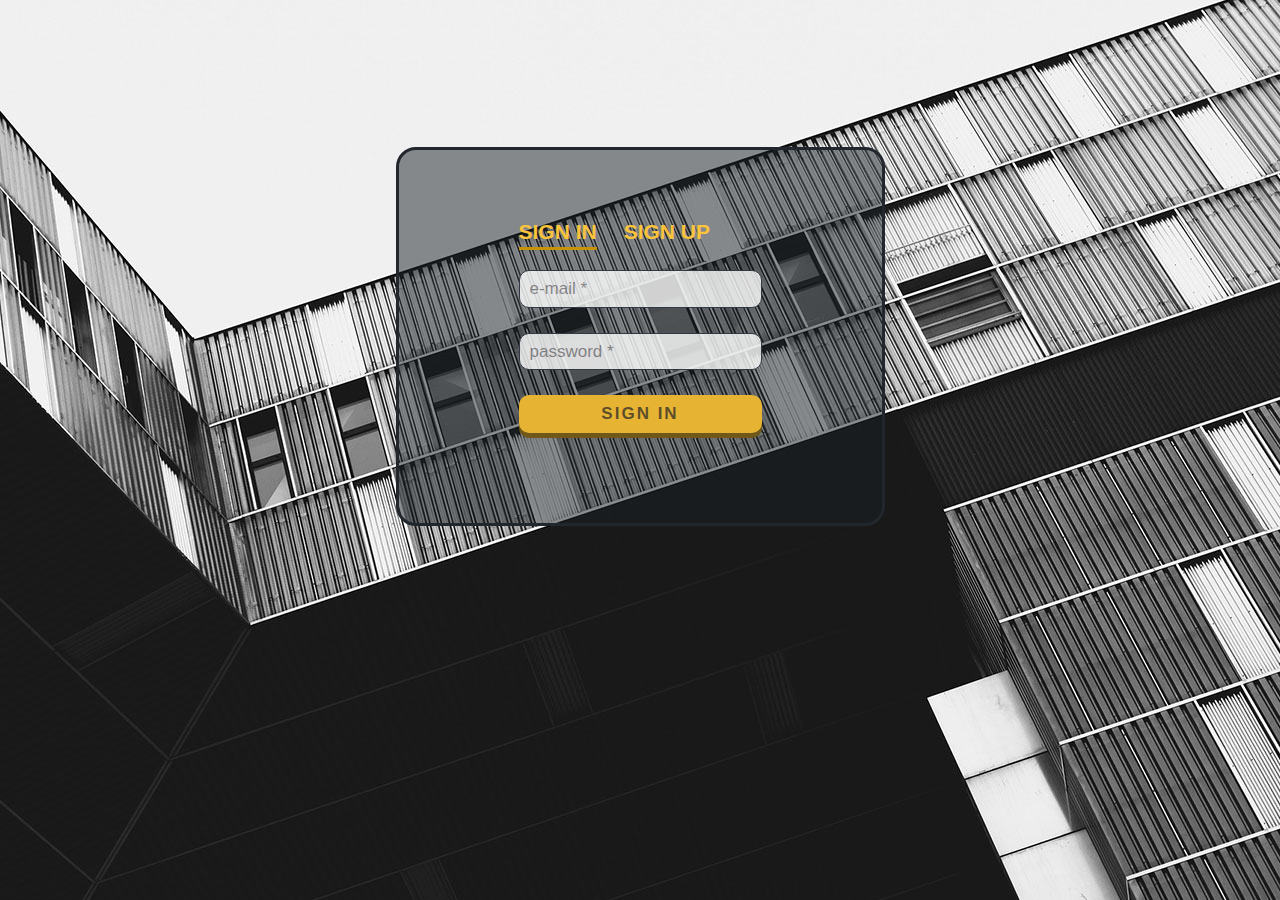
<file: index.html>
<!DOCTYPE html>
<html lang="en">
<head>
    <meta charset="UTF-8">
    <meta http-equiv="X-UA-Compatible" content="IE=edge">
    <meta name="viewport" content="width=device-width, initial-scale=1.0">
    <title>login form</title>
    <link rel="stylesheet" href="/assets/styles/normalize.css">
    <link rel="stylesheet" href="/pages/login/style.css">
</head>
<body>
    <div class="container">
        <form action="#" id="form" name="mainForm" class="form">
            <h2 class="form-title">
                <a href="/" class="form-register active" name="nameLink">Sign in</a> 
                <a href="/pages/register/index.html" class="form-register" name="nameLink">Sign up</a>
            </h2>
            <div class="form-item">
                <input data-field="Enter email correctly *" id="formEmail" type="text" name="email" class="form-input" placeholder="e-mail *">
                <div class="error"></div>
            </div>
            <div class="form-item">
                <input data-field="Enter password correctly *" id="password" type="text" name="password" class="form-input" placeholder="password *">
                <div class="error"></div>
            </div>
            <button type="submit" id="check" class="form-button" name="formBtn">Sign in</button>
        </form> 
    </div>
    <div id="modal"></div> 
            <!-- <div class="app"><h1 class="name">Hi!</h1></div> --> 
    <script type="module" src="/pages/login/index.js"></script>
</body>
</html>
</file>
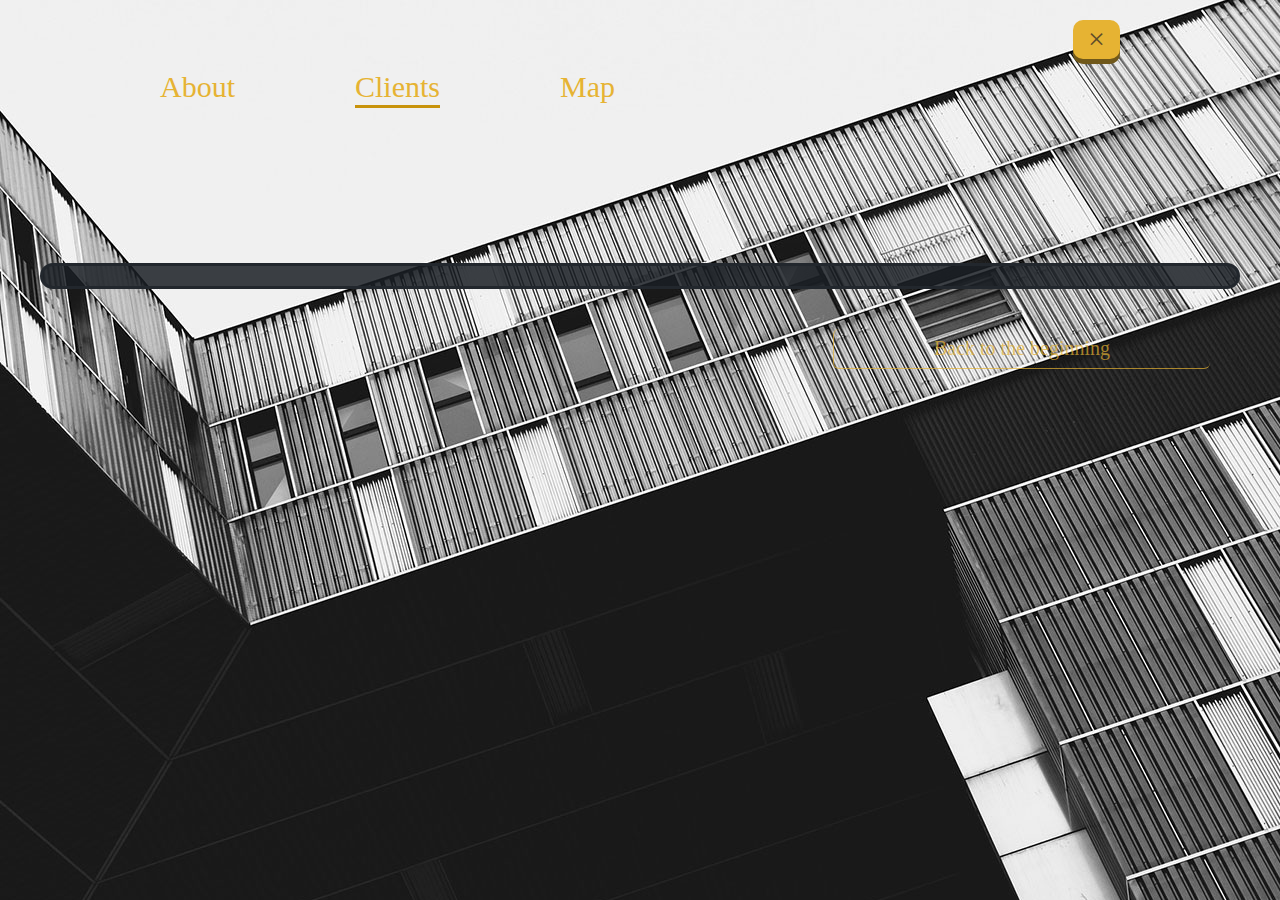
<file: pages/clients/index.html>
<!DOCTYPE html>
<html lang="en">
<head>
    <meta charset="UTF-8">
    <meta http-equiv="X-UA-Compatible" content="IE=edge">
    <meta name="viewport" content="width=device-width, initial-scale=1.0">
    <title>login form</title>
    <link rel="stylesheet" href="/assets/styles/normalize.css">
    <link rel="stylesheet" href="/pages/main/style.css">
</head>
<body>
    <header class="header container">
        <div class="header-menu">
            <!-- <a href="#" class="header-logo">
                <img src="" alt="Apps Logo ×">
            </a> -->
            <nav>
                <ul class="nav">
                    <li class="nav-item"><a href='/pages/main/index.html' class="nav-link">About</a></li>
                    <li class="nav-item active"><a href="#" class="nav-link">Clients</a></li>
                    <li class="nav-item"><a href="#" class="nav-link">Map</a></li>
                </ul>
            </nav>
            <div class="header-control">
                <button class="header-control__btn">&times;</button>
            </div>
        </div> 
    </header>
    <section class="info-app container">
        <div class="cli info-cli"></div>
    </section>
    <section class="clients container"></section>
    <section class="back container">
        <button class="back-btn">Back to the beginning</button>
    </section>
    <section class="container">
        <div class="popup">
            <div class="popup-body">
                <div class="popup-content">
                    <div class="popup-btn">
                        <button class="popup-close">&times;</button>
                    </div>
                    <div class="popup-title"><p>Confirm the action on the page</p></div>
                    <div class="popup-text"><p>Are you sure you want to delete it?</p></div>
                    <div class="popup-agreement">
                        <button class="popup-agree">ok</button>
                    </div>
                </div>
            </div>
        </div>   
    </section>
    <section class="container">
        <div class="popup-inform">
            <div class="popup-inform__body">
                <div class="popup-inform__content">
                    <div class="popup-inform__btn">
                        <button class="popup-inform__close">&times;</button>
                    </div>
                    <div class="popup-inform__text">
                       Deleted successfully!
                    </div>
                </div>
            </div>
        </div>
    </section>
            <!-- <div class="app"><h1 class="name">Hi!</h1></div> -->
    <script type="module" src="/pages/clients/index.js"></script>
    
</body>
</html>
</file>
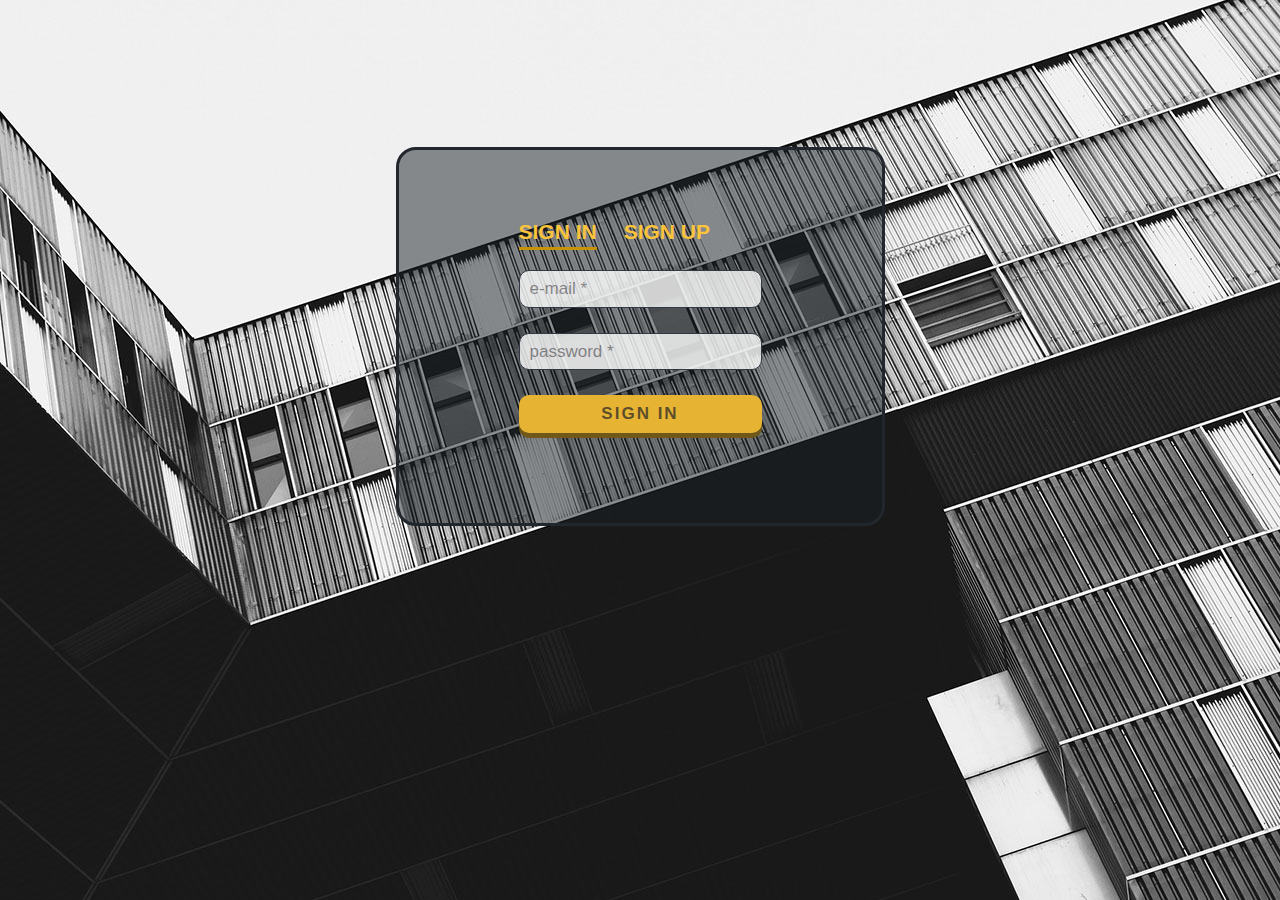
<file: pages/login/index.html>
<!DOCTYPE html>
<html lang="en">
<head>
    <meta charset="UTF-8">
    <meta http-equiv="X-UA-Compatible" content="IE=edge">
    <meta name="viewport" content="width=device-width, initial-scale=1.0">
    <title>login form</title>
    <link rel="stylesheet" href="/assets/styles/normalize.css">
    <link rel="stylesheet" href="/pages/login/style.css">
</head>
<body>
    <div class="container">
        <form action="#" id="form" name="mainForm" class="form">
            <h2 class="form-title">
                <a href="/pages/login/index.html" class="form-register active" name="nameLink">Sign in</a> 
                <a href="/pages/register/index.html" class="form-register" name="nameLink">Sign up</a>
            </h2>
            <div class="form-item">
                <input data-field="Enter email correctly *" id="formEmail" type="text" name="email" class="form-input" placeholder="e-mail *">
                <div class="error"></div>
            </div>
            <div class="form-item">
                <input data-field="Enter password correctly *" id="password" type="text" name="password" class="form-input" placeholder="password *">
                <div class="error"></div>
            </div>
            <button type="submit" id="check" class="form-button" name="formBtn">Sign in</button>
        </form> 
    </div> 
            <!-- <div class="app"><h1 class="name">Hi!</h1></div> --> 
    <script src="/pages/login/index.js"></script>
</body>
</html>
</file>
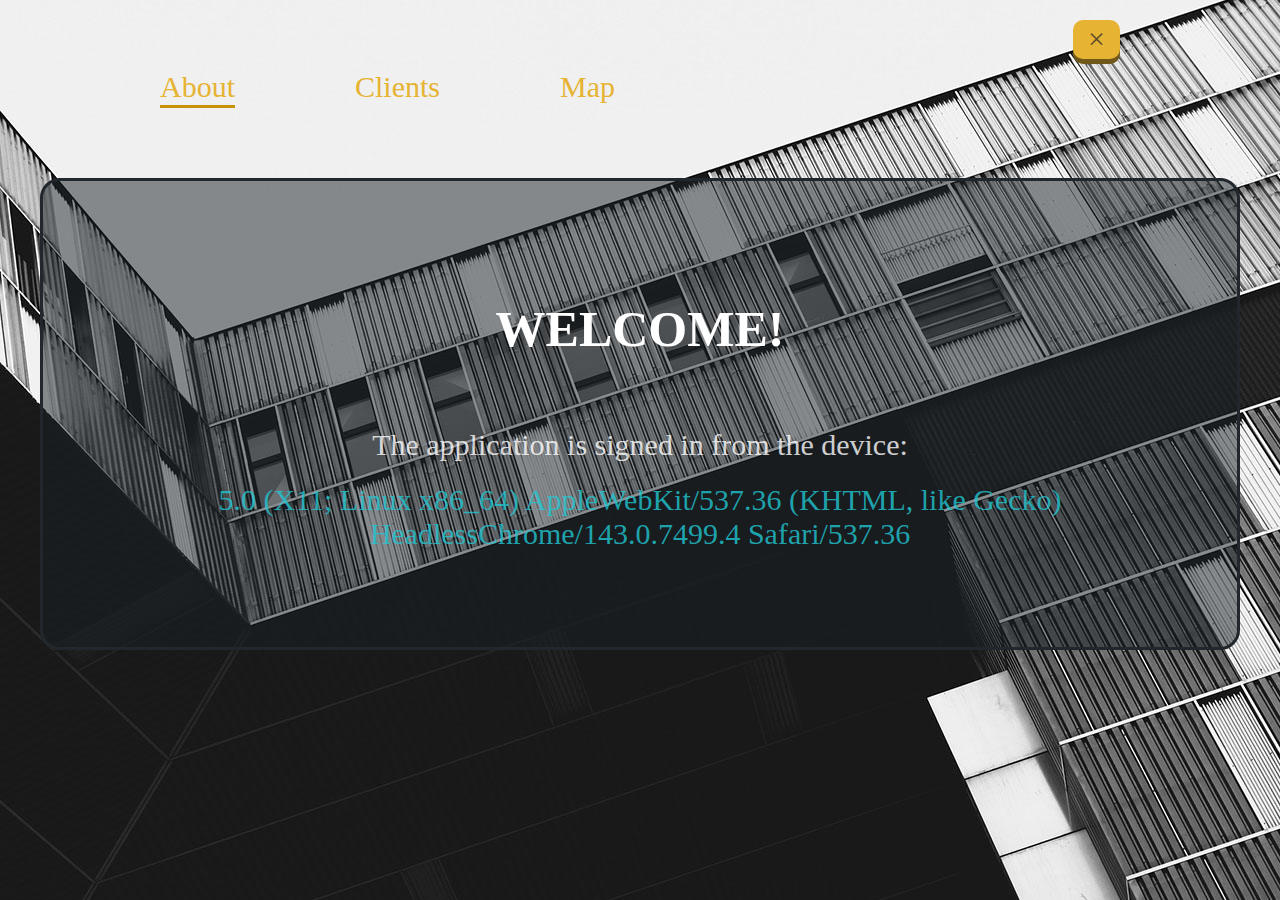
<file: pages/main/index.html>
<!DOCTYPE html>
<html lang="en">
<head>
    <meta charset="UTF-8">
    <meta http-equiv="X-UA-Compatible" content="IE=edge">
    <meta name="viewport" content="width=device-width, initial-scale=1.0">
    <title>login form</title>
    <link rel="stylesheet" href="/assets/styles/normalize.css">
    <link rel="stylesheet" href="/pages/main/style.css">
</head>
<body>
    <header class="header container">
        <div class="header-menu">
            <!-- <a href="#" class="header-logo">
                <img src="" alt="Apps Logo">
            </a> -->
            <nav>
                <ul class="nav">
                    <li class="nav-item active"><a href="#" class="nav-link">About</a></li>
                    <li class="nav-item"><a href="/pages/clients/index.html" class="nav-link">Clients</a></li>
                    <li class="nav-item"><a href="#" class="nav-link">Map</a></li>
                </ul>
            </nav>
            <div class="header-control">
                <button class="header-control__btn">×</button>
            </div>
        </div> 
    </header>

    <section class="hero container" id="hero">
        <!-- можно вывести имя пользователя -->
        <h1 class="hero-title">Welcome!</h1> 
        <div class="hero-app"></div>
    </section>
    
            <!-- <div class="app"><h1 class="name">Hi!</h1></div> -->
    <script type="module" src="/pages/main/index.js"></script>
</body>
</html>
</file>
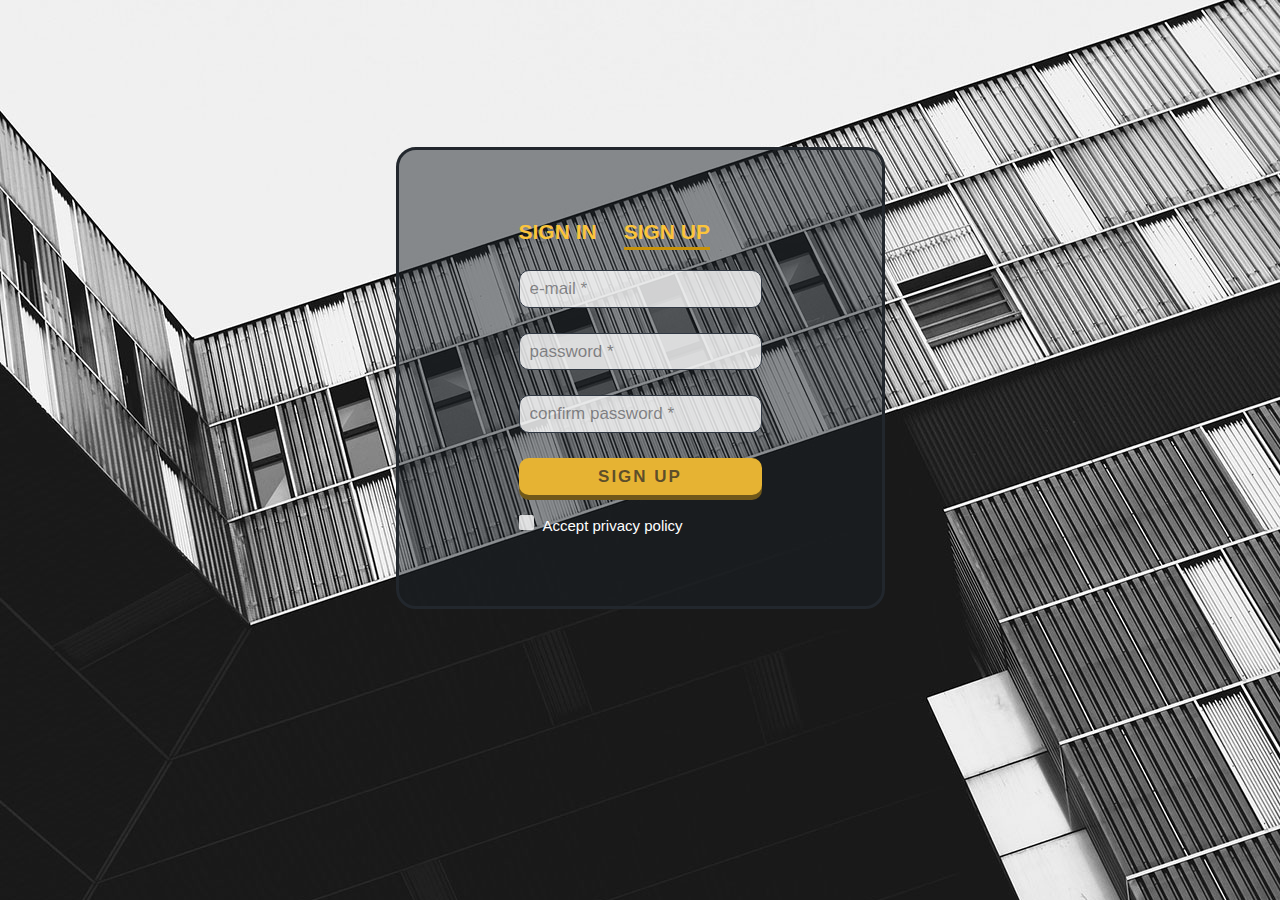
<file: pages/register/index.html>
<!DOCTYPE html>
<html lang="en">
<head>
    <meta charset="UTF-8">
    <meta http-equiv="X-UA-Compatible" content="IE=edge">
    <meta name="viewport" content="width=device-width, initial-scale=1.0">
    <title>register form</title>
    <link rel="stylesheet" href="/assets/styles/normalize.css">
    <link rel="stylesheet" href="/pages/login/style.css">
</head>
<body>
  <div class="container">
    <form action="#" id="form" name="mainForm" class="form">
      <h2 class="form-title">
        <a href="/" class="form-register" name="nameLink">Sign in</a> 
        <a href="/pages/register/index.html" class="form-register active" name="nameLink">Sign up</a>
      </h2>
      <div class="form-item">
        <input data-field="Enter email correctly *" id="formEmail" type="text" name="email" class="form-input" placeholder="e-mail *">
        <div class="error"></div>
      </div>
      <div class="form-item">
        <input data-field="Enter password correctly *" id="password" type="text" name="password" class="form-input" placeholder="password *">
        <div class="error"></div>
      </div>
      <div class="form-item">
        <input data-field="Confirm password correctly *" id="passwordRepeat" type="text" name="passwordRepeat" class="form-input passwordRepeat" placeholder="confirm password *">
        <div class="error"></div>
      </div>
      <button type="submit" id="check" class="form-button" name="formBtn">Sign up</button>
      <div class="form-checkbox">
        <input type="checkbox" id="checkbox" name="agreement" class=".form-input form-checkbox_input">
        <label for="checkbox" class="form-checkbox_label">Accept privacy policy</label>
      </div>
    </form>
    <!-- <section>
      <div class="popupreg">
          <div class="popupreg-body">
              <div class="popupreg-content">
                  <div class="popupreg-title"><p>Confirm the action on the page</p></div>
                  <div class="popupreg-text"><p>Accept privacy policy</p></div>
                  <div class="popupreg-agreement">
                      <button class="popupreg-agree">ok</button>
                  </div>
              </div>
          </div>
      </div>   
    </section>  -->
  </div>
  <div id="modal"></div>  
  <script type="module" src="/pages/register/index.js"></script>
</body>
</html>
</file>
<file: pages/login/style.css>
/*=======GLOBAL=======*/
html {
    font-size: 10px;
}

* {
    margin: 0;
    padding: 0;
    box-sizing: border-box;
}

*:focus {
    outline: none;
}

h1, h2, h3, h4, h5, h6 {
    margin: 0;
}

a {
    display: inline-block;
    background: transparent;
    text-decoration: none;
}

a:hover {
    text-decoration: none;
}

ul {
    list-style: none;
}

img {
    max-width: 100%;
    width: 100%;
}

body {
    display: flex;
    flex-direction: column;
    min-height: 100vh;
    overflow-x: hidden;
    font-family: 'Inter', sans-serif;
    background-color: #1a1f25;
    background: url('../../assets/images/bg-login.jpg');
    background-repeat: no-repeat;
    background-position: center 0;
    background-size: cover;
    object-fit: cover;
}

.container {
    max-width: 1200px; 
    margin: 0 auto;
    padding-right: 10px;
    padding-left: 10px;
}
.form {
    max-width: 55rem;
    margin-top: 14.7rem;
    font-size: 1.5rem;
    color: white;
    padding: 7rem 12rem;
    background-color: rgb(26, 31, 37, .5);
    border-radius: 2rem;
    border: solid .3rem #22272d;
}

.form-title {
    font-size: 2.1rem;
    font-weight: 700;
    margin-bottom: 2rem;
    color: #fdb602;
    text-transform: uppercase;
    display: flex;
    gap: 2.7rem;
}
.form-item {
    margin: 0 0 2rem 0;
}
.form-input {
    padding: .8rem 1rem;
    border: solid .12rem #313944;
    border-radius: 1rem;
    width: 100%;
    font-size: 1.7rem;
    background-color: rgb(255, 255, 255, .8);
    
}
.form-input::placeholder {
    color: rgba(30, 33, 38, .5);
    font-size: 1.7rem;
}
.form-input:hover,
.form-input:active {
    background-color: rgb(255, 255, 255);
}
.form-input_error {
    box-shadow: 0 0 1rem red;
}
.form-button {
    font-family: inherit;
    cursor: pointer;
    background-color: #e6b333;
    color: rgba(30, 33, 38, .7);
    text-transform: uppercase;
    letter-spacing: .2rem;
    margin: 0 0 2rem 0;
    width: 100%;
    border: 0;
    border-radius: 1rem;
    padding: .9rem 1rem;
    font-size: 1.7rem;
    font-weight: 700;
    box-shadow: 0 .5rem 0 #70581a;
    transition: background-color all .3s ease 0s;
    position: relative;
    top: 0;
}
.form-button:hover {
    background-color: #c8930b;
}
.form-button:active {
    top: .3rem;
    box-shadow: 0 .2rem 0 #70581a;
}
.form-button:disabled {
    box-shadow: none;
    background-color: #c8930b;
}
.form-checkbox_label {
    line-height: 140%;
    display: inline-flex;
    width: 100%;
    position: relative;
    cursor: pointer;
}
.form-checkbox_label::before {
    content: "";
    flex: 0 0 1.5rem;
    align-self: flex-start;
    height: 1.5rem;
    background-color: rgb(255, 255, 255, .8);
    border-radius: .2rem;
    margin-right: .9rem;
}
.form-checkbox_label::after {
    transition: transform .5s ease 0s;
    content: "";
    width: 1.2rem;
    height: 1.2rem;
    position: absolute;
    top: 4%;
    left: .55%;
    background-color: #e6b333;
    border-radius: .2rem;
    transform: scale(0);
}
.form-checkbox_input {
    display: none;
}
.form-checkbox_input:checked + .form-checkbox_label::after {
    transform: scale(1);
}
p.form-item {
    margin: 2rem 0 0 0;
}
a.form-register {
    color: #fbc43b;
    padding-bottom: .3rem;
}
a.form-register:hover {
    color: #fbc43b;
    transform: scale(1.055);
}
.form-error {
    padding-top: 1rem;
	color: rgb(255, 0, 0, .7);
}
.active {
    border-bottom: solid .35rem #c8930b;
    color: #fbc43b;
}
.form-checkbox_input.error + .form-checkbox_label {
    color: rgb(255, 0, 0, .7);
}
.error {
    padding-top: .5rem;
    color: rgb(255, 0, 0, .7);
}

/* POP-UP */
.popupreg {
    visibility: hidden;
    position: fixed;
    width: 100%;
    height: 100%;
    background-color: rgba(0, 0, 0, .01);
    top: 0;
    left: 0;
}
.popupreg-body {
    min-height: 100vh;
    display: flex;
    justify-content: center;
    align-items: start;
    padding: 0 1rem;
}
.popupreg-content,
.modal {
    background-color: rgba(255, 255, 255, .8);
    border-radius: .6rem;
    color: rgb(0, 0, 0, .8);
    max-width: 45rem;
    width: 100%;
    padding: 3rem 2rem 2rem;
    box-shadow: .1rem .18rem .1rem rgb(26, 31, 37, .2);
}
.popupreg-title {
    font-size: 1.5rem;
    margin-bottom: .6rem;
    text-transform: uppercase;
}
.popupreg-text {
    font-size: 1.4rem;
}
.popupreg-agreement {
    text-align: end;
    padding-right: 3rem;
}
.popupreg-agree {
    font-family: inherit;
    cursor: pointer;
    background-color: inherit;
    color: rgb(230, 179, 51, .7);
    padding: .5rem 3rem;
    border: 0;
    font-size: 1.8rem;
    text-align: center;
    border-bottom: solid .1rem rgb(230, 179, 51, .7);
    border-left: solid .1rem rgb(230, 179, 51, .7);
    border-radius: .6rem;

}
.popupreg-agree:hover {
    border: solid .1rem rgb(230, 179, 51, .7);
    border-color: #e6b333;
    color: #e6b333;
}
.popupreg-agree:active {
    top: .3rem;
    box-shadow: 0 .3rem 0 #a68227;
}

/* new modal styles */
.modal-overlay {
    position: fixed;
    background-color: rgba(0, 0, 0, .01);
    top: 0;
    left: 0;
    right: 0;
    bottom: 0;
}
.modal-window {
    min-height: 100vh;
    display: flex;
    justify-content: center;
    align-items: start;
    padding: 0 1rem;
}
.modal-content {
    background-color: rgba(255, 255, 255, .8);
    border-radius: .6rem;
    color: rgb(0, 0, 0, .8);
    max-width: 45rem;
    width: 100%;
    padding: 3rem 2rem 2rem;
    box-shadow: .1rem .18rem .1rem rgb(26, 31, 37, .2);
}
.modal-title {
    font-size: 1.5rem;
    margin-bottom: .6rem;
    text-transform: uppercase;
}
.modal-text {
    font-size: 1.4rem;
}
.modal-button {
    text-align: end;
    padding-right: 3rem;
}
.modal-btn {
    font-family: inherit;
    cursor: pointer;
    background-color: inherit;
    color: rgb(230, 179, 51, .7);
    padding: .5rem 3rem;
    border: 0;
    font-size: 1.8rem;
    text-align: center;
    border-bottom: solid .1rem rgb(230, 179, 51, .7);
    border-left: solid .1rem rgb(230, 179, 51, .7);
    border-radius: .6rem;

}
.modal-btn:hover {
    border: solid .1rem rgb(230, 179, 51, .7);
    border-color: #e6b333;
    color: #e6b333;
}
.modal-btn:active {
    top: .3rem;
    box-shadow: 0 .3rem 0 #a68227;
}

/*  new modal styles */
/* .modal-overlay {
    position: fixed;
    background-color: rgba(0, 0, 0, .01);
    top: 0;
    left: 0;
    right: 0;
    bottom: 0;
}
.modal-window {
    background-color: rgba(255, 255, 255, .8);
    border-radius: .6rem;
    color: rgb(0, 0, 0, .8);
    max-width: 45rem;
    width: 100%;
    margin: 10rem auto;
    box-shadow: .1rem .18rem .1rem rgb(26, 31, 37, .2);
} */
.div {
    width: 10rem;
    height: 10rem;
    background-color: aqua;
}
.pip {
    font-size: 5rem;
    color: aqua;
}
</file>
<file: pages/main/style.css>
/*=======GLOBAL=======*/
html {
    font-size: 10px;
}

* {
    margin: 0;
    padding: 0;
    box-sizing: border-box;
}

*:focus {
    outline: none;
}

h1, h2, h3, h4, h5, h6 {
    margin: 0;
}

a {
    display: inline-block;
    background: transparent;
    text-decoration: none;
}

a:hover {
    text-decoration: none;
}

ul {
    list-style: none;
}

img {
    max-width: 100%;
    width: 100%;
}

body {
    display: flex;
    flex-direction: column;
    min-height: 100vh;
    overflow-x: hidden;
    font-family: 'Lato';
    background-color: rgb(26, 31, 37);
    background: url('../../assets/images/bg-login.jpg');
    background-repeat: no-repeat;
    background-position: center 0;
    background-size: cover;
    object-fit: cover;
}

.container {
    max-width: 120rem; 
    width: 100%;
    margin: 0 auto;
    padding-right: 10px;
    padding-left: 10px;
}
.header {
    width: 100%;
    padding: 2rem 12rem;
    margin-bottom: 5rem;
}
.header-menu {
    display: flex;
    justify-content: space-between;
}
.nav {
    margin-top: 5rem;
    display: flex;
    gap: 12rem;
}
.nav-item {
    cursor: pointer;
    text-align: center;
}
.nav-link {
    font-size: 3rem;
    color:  #e6b333;
}
.nav-link:hover {
    color: #fbc43b;
    transform: scale(1.055);
}
.header-control__btn {
    font-family: inherit;
    cursor: pointer;
    background-color: #e6b333;
    color: rgba(30, 33, 38, .7);
    margin: 0 0 2rem 0;
    width: 100%;
    border: 0;
    border-radius: 1rem;
    padding: .9rem 1rem;
    padding: .2rem 1.5rem;
    font-size: 3rem;
    font-weight: 500;
    box-shadow: 0 .5rem 0 #70581a;
    transition: background-color all .3s ease 0s;
    position: relative;
    top: 0;
} 
.header-control__btn:hover {
    background-color: #fbc43b;
}
.header-control__btn:active {
    top: .3rem;
    box-shadow: 0 .2rem 0 #70581a;
}

/* HERO SECTION */
.hero {
    background-color: rgb(26, 31, 37, .5);
    border-radius: 2rem;
    border: solid .3rem #22272d;
    width: 100%;
    padding: 2rem 12rem;
}
.hero-title {
    text-align: center;
    text-transform: uppercase;
    font-size: 5rem;
    margin-top: 10rem;
    color: rgb(255, 255, 255);
}
.hero-app,
.info-app {
    text-align: center;
    margin-top: 7rem;
    color: rgb(255, 255, 255, .8);
    font-size: 3rem;
}
.hero-data {
    margin-top: 2rem;
    color: rgba(32, 200, 212, 0.793);
    margin-bottom: 7.5rem;
}
.cli {
    font-size: 2rem;
    color: rgb(26, 31, 37);
}
.info-cli {
    margin: 0 0 1.5rem;
    display: flex;
    justify-content: space-around;
    align-items: center;
    width: 100%;
}

.info-cli span {
    color: rgba(32, 200, 212);
}
.active {
    border-bottom: solid .35rem #c8930b;
    color: #fbc43b;
}
.clients {
    background-color: rgb(26, 31, 37, .85);
    border-radius: 2rem;
    border: solid .3rem #22272d;
    width: 100%;
    padding: 1rem;
    /* position: relative; */
}

.clients::after {
    content: "";
    position: absolute;
    top: 0;
    left: 0;
    width: 100%;
    height: 100%;
    /* overflow-y: auto; */
    background: rgba(26, 31, 37, .2) url(https://i.gifer.com/ZKZg.gif) 50% 37% / 7% no-repeat;
    /* opacity: 0; */
    visibility: hidden; 
}
.clients.loading {
    /* opacity: 1; */
    visibility: visible;
}
.loading {
    content: "";
    position: absolute;
    top: 0;
    left: 0;
    width: 100%;
    height: 100%;
    /* overflow-y: auto; */
    background: rgba(26, 31, 37, .2) url(https://i.gifer.com/ZKZg.gif) 50% 37% / 7% no-repeat;
    /* visibility: hidden;  */
}
.client {
    display: flex;
    justify-content: space-between;
    align-items: center;
    padding: 0 .1rem;
    color: rgb(255, 255, 255);
    font-size: 1.1rem;
    max-width: 100%;
    height: 3rem;
    border-bottom: solid .1rem rgb(141, 140, 139, .5);
    border-right: solid .1rem rgb(141, 140, 139, .5);
    border-left: solid .1rem rgb(141, 140, 139, .5);
}
.client:first-child {
    border-top: solid .1rem rgb(141, 140, 139, .5);
    border-top-left-radius: 2rem;
    border-top-right-radius: 2rem;
    color: #fbc43b;
}
.client:last-child {
    border-bottom-left-radius: 2rem;
    border-bottom-right-radius: 2rem;
}
.client p {
    width: 12rem;
    text-align: center;
}
.cliBtn,
.popup-close,
.popup-inform__close {
    font-family: inherit;
    cursor: pointer;
    background-color: inherit;
    color: rgb(251, 196, 59, .8);
    padding: .1rem .5rem;
    border: 0;
    font-size: 3rem;
    text-align: center;
} 
.cliBtn:hover,
.popup-close:hover,
.popup-inform__close:hover {
    border:solid .1rem #fbc43b;
    border-radius: .6rem;
    color: #fbc43b;
}
.cliBtn:active,
.popup-close:active,
.popup-inform__close:active {
    top: .3rem;
    box-shadow: 0 .2rem 0 #a68227;
}
table {
    width: 100%;
    border-spacing: .001rem;
}
.back {
    display: flex;
    justify-content: end;
    padding: 1rem 3rem;
}
.back-btn,
.popup-agree {
    font-family: inherit;
    cursor: pointer;
    background-color: inherit;
    color: rgb(230, 179, 51, .7);
    padding: .8rem 10rem;
    margin: 3rem 0 5rem;
    border: 0;
    font-size: 2rem;
    text-align: center;
    border-bottom: solid .1rem rgb(230, 179, 51, .7);
    border-left: solid .1rem rgb(230, 179, 51, .7);
    border-radius: .6rem;

} 
.back-btn:hover,
.popup-agree:hover {
    border: solid .1rem rgb(230, 179, 51, .7);
    border-color: #e6b333;
    color: #e6b333;
}
.back-btn:active,
.popup-agree:active {
    top: .3rem;
    box-shadow: 0 .3rem 0 #a68227;
}
.name {
    color: #22272d;
}
.isActive {
    color: aqua;
}
.popup {
    visibility: hidden;
    position: fixed;
    width: 100%;
    height: 100%;
    background-color: rgba(0, 0, 0, .2);
    /* background-color: rgba(0, 0, 0, .8); */
    top: 0;
    left: 0;
    /* overflow: auto;
    overflow-x: hidden; */
    /* transition: all 0.5s ease 0s; */
}
.popup-body {
    /* min-height: 100vh; */
    display: flex;
    justify-content: center;
    /* align-items: center; */
    padding: 3rem 1rem;
    margin-top: 15rem;
}
.popup-content {
    background-color: rgba(255, 255, 255, .95);
    /* background-color: inherit; */
    /* border:solid .1rem #fbc43b; */
    border-radius: .6rem;
    color: rgb(0, 0, 0, .8);
    /* color: rgb(255, 255, 255); */
    max-width: 70rem;
    width: 100%;
    padding: 3rem 3rem 0;
    box-shadow: .1rem .18rem .1rem .15rem rgb(26, 31, 37, .2);
}
.popup-title {
    font-size: 2rem;
    margin-bottom: .8rem;
    padding-left: 4rem;
    text-transform: uppercase;
}
.popup-text {
    font-size: 1.9rem;
    padding-left: 4rem;
    /* text-align: center; */
}
.popup-btn,
.popup-inform__btn {
    text-align: end;
}
.popup-agreement {
    text-align: end;
    padding-right: 4rem;
}
.popup-inform {
    visibility: hidden;
    position: fixed;
    width: 30%;
    height: 15%;
    background-color: rgba(255, 255, 255, .8);
    bottom: 0;
    right: 0;
    border-radius: .6rem;
}
.popup-inform__content {
    padding: 1rem 3rem;
    color: rgb(0, 0, 0, .8);
    font-size: 2.2rem;
    text-align: center;
}
.popup-inform__close {
    color: #c8930b;
}
.color {
    color: red;
    font-size: 5rem;
}
</file>
